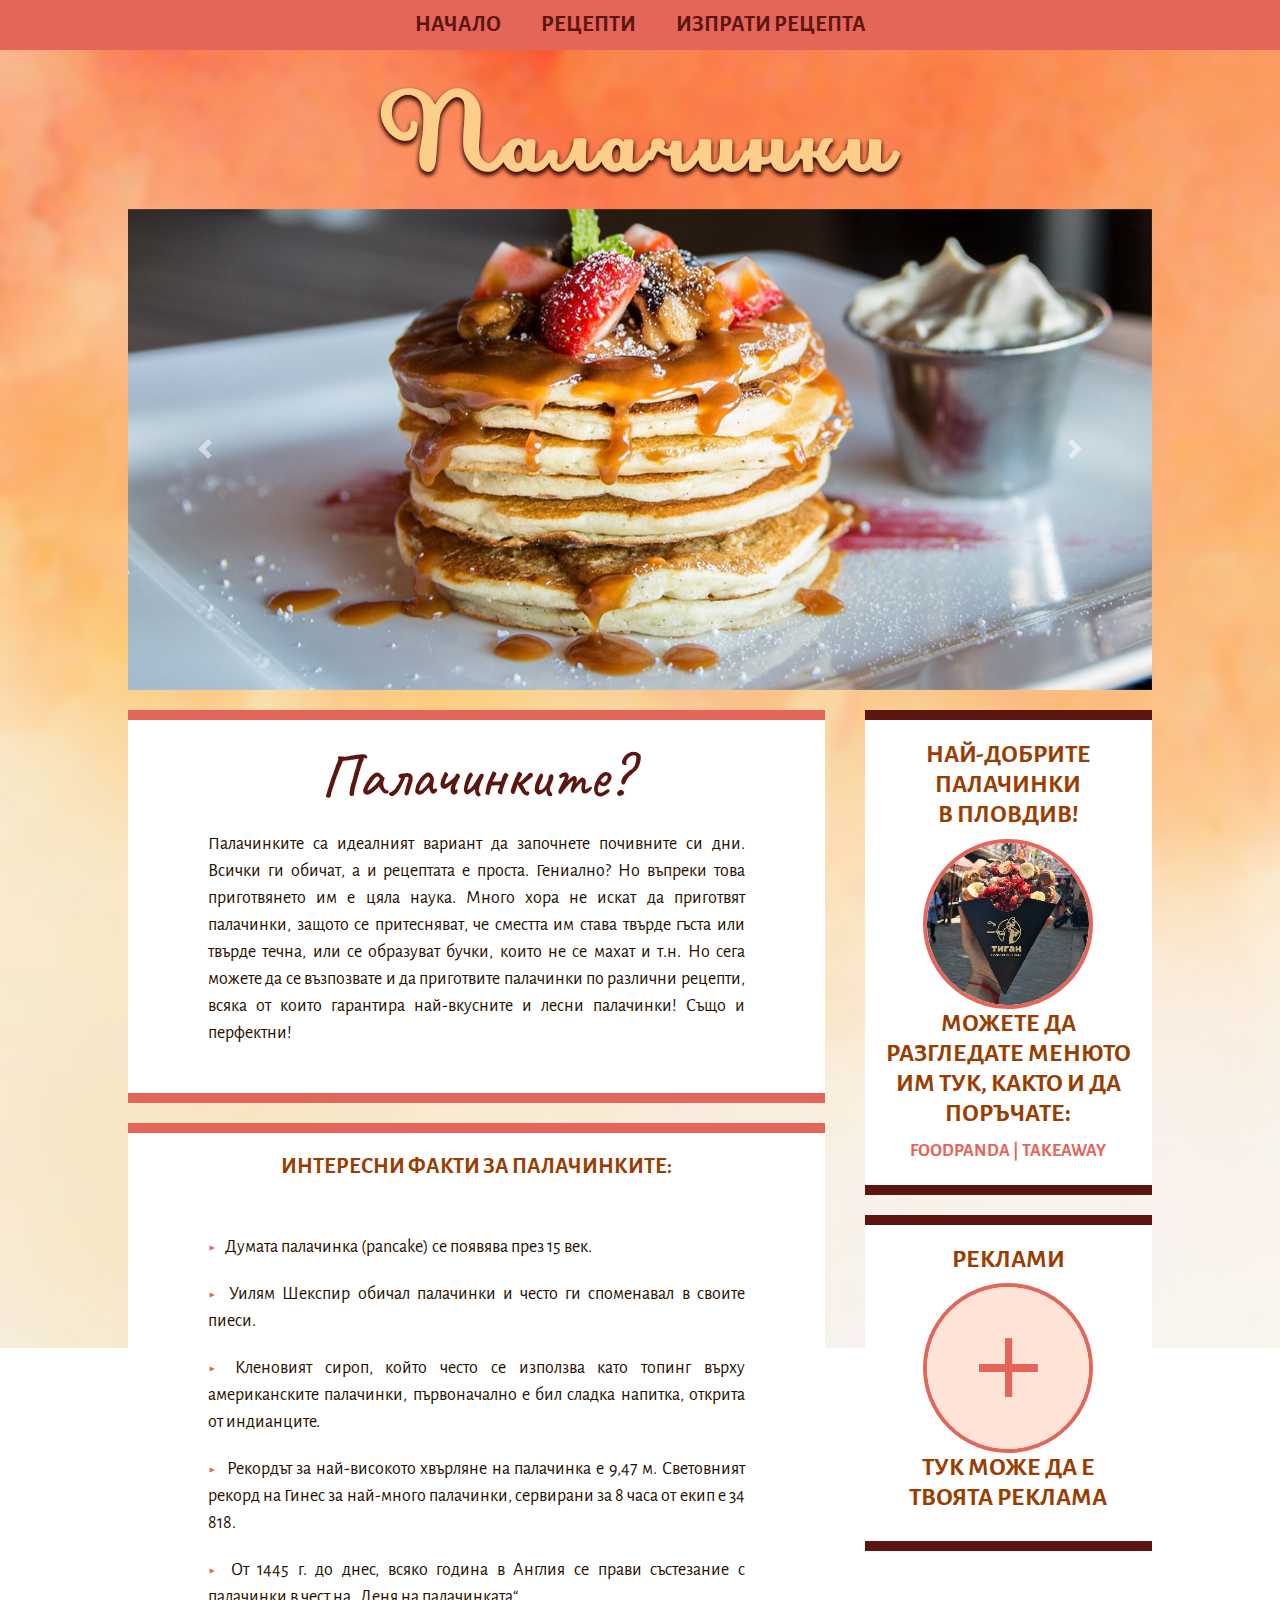
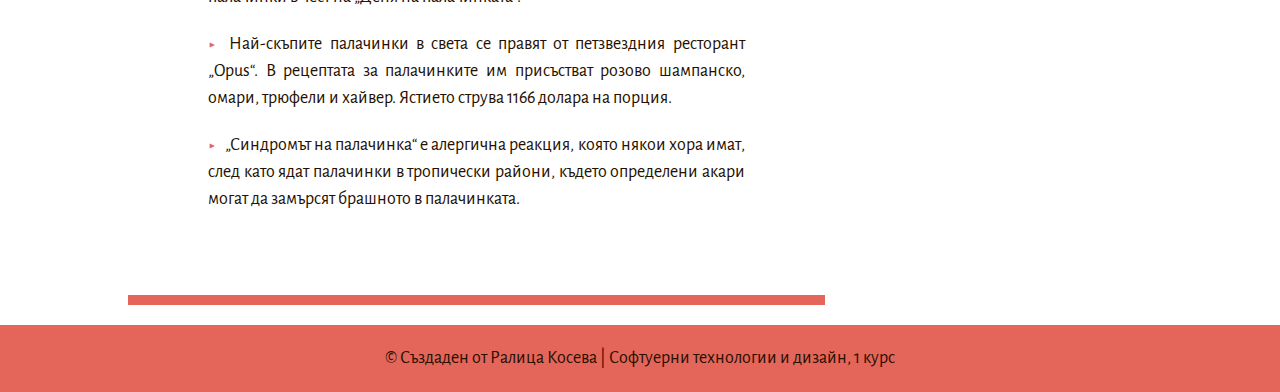
<file: index.html>
<!DOCTYPE html>
<html>
<head>
	<meta charset="utf-8">
	<title>Палачинки</title>
	<meta name="author" content="Ralitsa Koseva">
	<link rel="stylesheet" href="https://maxcdn.bootstrapcdn.com/bootstrap/4.0.0/css/bootstrap.min.css" integrity="sha384-Gn5384xqQ1aoWXA+058RXPxPg6fy4IWvTNh0E263XmFcJlSAwiGgFAW/dAiS6JXm" crossorigin="anonymous">
	<link rel="stylesheet" type="text/css" href="styles.css">
	<link rel="icon" href="images/pancake.png">
	<meta name="viewport" content="width=device-width, initial-scale=1.0">
	<style>
	@import url('https://fonts.googleapis.com/css2?family=Alegreya+Sans&display=swap');
	@import url('https://fonts.googleapis.com/css2?family=Caveat:wght@500&display=swap');
	</style>
</head>
<body>
	<nav class="navbar navbar-expand-lg navbar-dark bg_color">
      	<button class="navbar-toggler collapsed" 
      	type="button" 
      	data-toggle="collapse" 
      	data-target="#main-nav" 
      	aria-controls="main-nav" 
      	aria-expanded="false" 
      	aria-label="Toggle navigation">
        	<span class="navbar-toggler-icon"></span>
      	</button>
      	<div class="navbar-collapse justify-content-md-center collapse" id="main-nav">
        	<ul class="navbar-nav">
	          	<li class="nav-item">
	            	<a class="text" href="index.html">начало</a>
	          	</li>
          		<li class="nav-item">
           			<a class="text" href="pages/recipes.html">рецепти</a>
          		</li>
          		<li class="nav-item">
            		<a class="text" href="pages/send.html">изпрати рецепта</a>
          		</li>
        	</ul>
      	</div>
    </nav>
	<div id="wrapper">
		<header id="header">
			<section id="heading-container">
				<a href="index.html">
					<img src="images/logo.png">
				</a>
			</section>
			<div id="slider" class="carousel slide" data-ride="carousel">
		  		<div class="carousel-inner">
		    		<div class="carousel-item active">
		      			<img class="d-block w-100" src="images/slide1.png" alt="First slide">
		    		</div>
		    		<div class="carousel-item">
		     			<img class="d-block w-100" src="images/slide2.png" alt="Second slide">
		    		</div>
		    		<div class="carousel-item">
		      			<img class="d-block w-100" src="images/slide3.png" alt="Third slide">
		    		</div>
		  		</div>
		  		<a class="carousel-control-prev" href="#slider" role="button" data-slide="prev">
    				<span class="carousel-control-prev-icon" aria-hidden="true"></span>
    				<span class="sr-only">Previous</span>
  				</a>
  				<a class="carousel-control-next" href="#slider" role="button" data-slide="next">
    				<span class="carousel-control-next-icon" aria-hidden="true"></span>
				    <span class="sr-only">Next</span>
				</a>
			</div>
		</header>
		<main class="main-body">
			<section id="main-section">
				<article>
					<h2>Палачинките?</h2>
					<p>
						Палачинките са идеалният вариант да започнете почивните си дни. Всички ги обичат, а и рецептата е проста. Гениално? Но въпреки това приготвянето им е цяла наука. Много хора не искат да приготвят палачинки, защото се притесняват, че сместта им става твърде гъста или твърде течна, или се образуват бучки, които не се махат и т.н. Но сега можете да се възпозвате и да приготвите палачинки по различни рецепти, всяка от които гарантира най-вкусните и лесни палачинки! Също и перфектни!
					</p>
				</article>
				<article>
					<div id="facts">
						<h3>Интересни факти за палачинките:</h3>
						<p>
							<ul>
								<li>Думата палачинка (pancake) се появява през 15 век.</li>
								<li>Уилям Шекспир обичал палачинки и често ги споменавал в своите пиеси.</li>
								<li>Кленовият сироп, който често се използва като топинг върху американските палачинки, първоначално е бил сладка напитка, открита от индианците.</li>
								<li>Рекордът за най-високото хвърляне на палачинка е 9,47 м. Световният рекорд на Гинес за най-много палачинки, сервирани за 8 часа от екип е 34 818.</li>
								<li>От 1445 г. до днес, всяко година в Англия се прави състезание с палачинки в чест на „Деня на палачинката“.</li>
								<li>Най-скъпите палачинки в света се правят от петзвездния ресторант „Opus“. В рецептата за палачинките им присъстват розово шампанско, омари, трюфели и хайвер. Ястието струва 1166 долара на порция.</li>
								<li>„Синдромът на палачинка“ е алергична реакция, която някои хора имат, след като ядат палачинки в тропически райони, където определени акари могат да замърсят брашното в палачинката.</li>
							</ul>
						</p>
					</div>
				</article>
			</section>
			<aside id="side-bar-home" class="sidebar">
				<div>
					<h3>Най-добрите палачинки <br> в Пловдив!</h3>
					<a href="https://www.instagram.com/tigan.pancakes/">
						<img src="images/aside-pan.png">
					</a>
					<h3>можете да разгледате менюто <br> им тук, както и да поръчате:</h3>
					<a href="https://www.foodpanda.bg/chain/cy2tm/palachinkarnica-tigan?gclid=Cj0KCQjw--GFBhDeARIsACH_kdaSFY7yDRHRZz4CYkgw2bgU0dDRzSiqhbMDTM4X2BkKLdovLGBKXZgaAkoSEALw_wcB&ef_id=X1u_CQAAB0latRTJ:20210604062758:s#">Fооdpanda</a> |
					<a href="https://www.takeaway.com/bg/menu/palachinkarnitsa-tigan">Takeaway</a>
				</div>
				<div>
					<h3>РЕКЛАМИ</h3>
					<a href="pages/apply.html">
						<img src="images/you.png">
						<h3>тук може да е твоята реклама</h3>
					</a>
				</div>
			</aside>
		</main>
	</div>

	<footer class="foot">
		<p>&copy; Създаден от Ралица Косева | Софтуерни технологии и дизайн, 1 курс</p>
	</footer>	



	<script src="https://code.jquery.com/jquery-3.2.1.slim.min.js" integrity="sha384-KJ3o2DKtIkvYIK3UENzmM7KCkRr/rE9/Qpg6aAZGJwFDMVNA/GpGFF93hXpG5KkN" crossorigin="anonymous"></script>
	<script src="https://cdnjs.cloudflare.com/ajax/libs/popper.js/1.12.9/umd/popper.min.js" integrity="sha384-ApNbgh9B+Y1QKtv3Rn7W3mgPxhU9K/ScQsAP7hUibX39j7fakFPskvXusvfa0b4Q" crossorigin="anonymous"></script>
	<script src="https://maxcdn.bootstrapcdn.com/bootstrap/4.0.0/js/bootstrap.min.js" integrity="sha384-JZR6Spejh4U02d8jOt6vLEHfe/JQGiRRSQQxSfFWpi1MquVdAyjUar5+76PVCmYl" crossorigin="anonymous"></script>
</body>
</html>
</file>
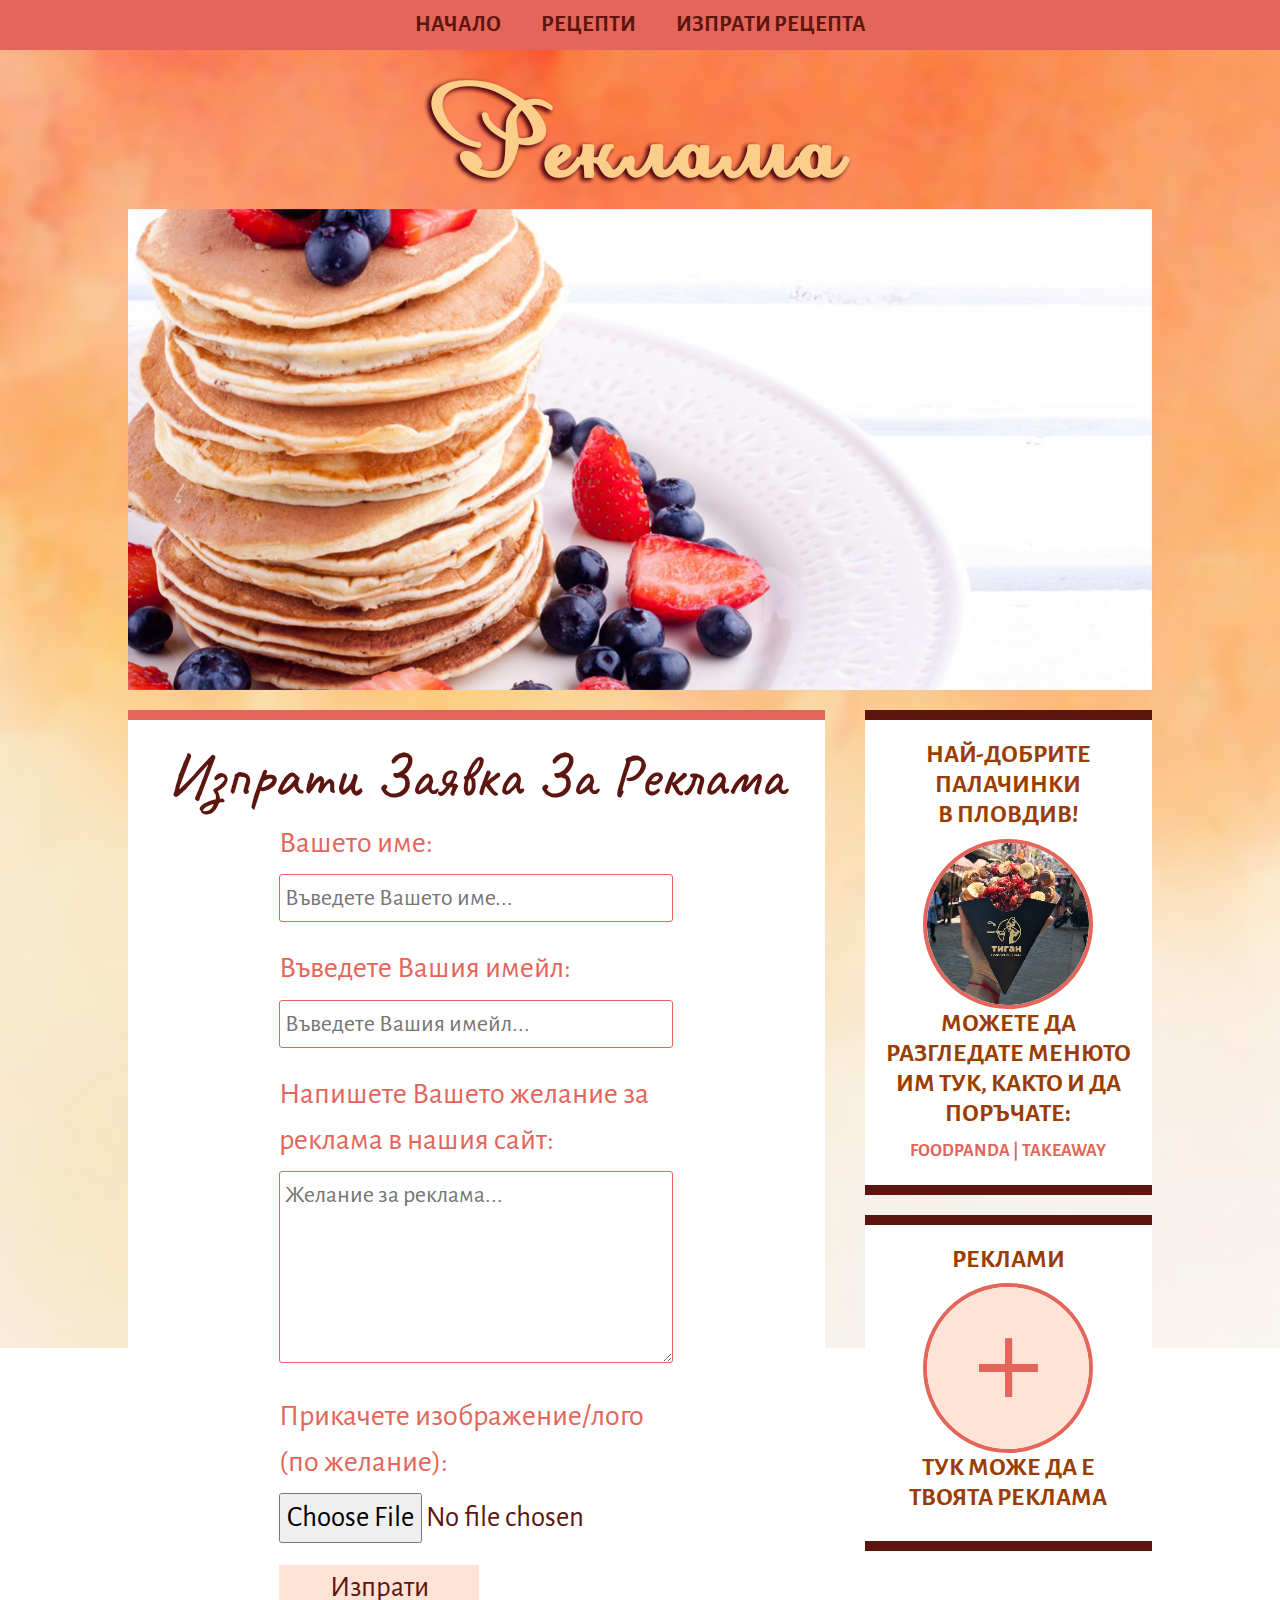
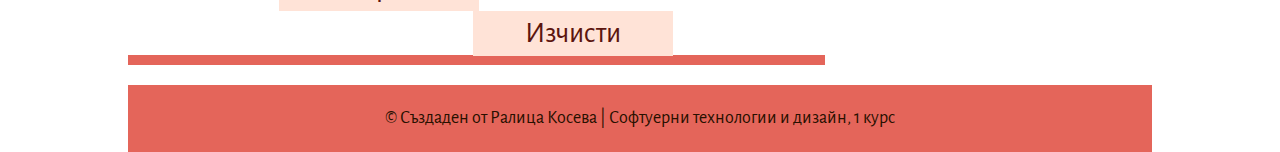
<file: pages/apply.html>
<!DOCTYPE html>
<html>
<head>
	<meta charset="utf-8">
	<title>Реклами</title>
	<meta name="author" content="Ralitsa Koseva">
	<link rel="stylesheet" href="https://maxcdn.bootstrapcdn.com/bootstrap/4.0.0/css/bootstrap.min.css" integrity="sha384-Gn5384xqQ1aoWXA+058RXPxPg6fy4IWvTNh0E263XmFcJlSAwiGgFAW/dAiS6JXm" crossorigin="anonymous">
	<link rel="stylesheet" type="text/css" href="../styles.css">
	<link rel="icon" href="../images/pancake.png">
	<meta name="viewport" content="width=device-width, initial-scale=1.0">
	<style>
	@import url('https://fonts.googleapis.com/css2?family=Alegreya+Sans&display=swap');
	@import url('https://fonts.googleapis.com/css2?family=Caveat:wght@500&display=swap');
	</style>
</head>
<body>
	<nav class="navbar navbar-expand-lg navbar-dark bg_color">
      	<button class="navbar-toggler collapsed" 
      	type="button" 
      	data-toggle="collapse" 
      	data-target="#main-nav" 
      	aria-controls="main-nav" 
      	aria-expanded="false" 
      	aria-label="Toggle navigation">
        	<span class="navbar-toggler-icon"></span>
      	</button>
      	<div class="navbar-collapse justify-content-md-center collapse" id="main-nav">
        	<ul class="navbar-nav">
	          	<li class="nav-item">
	            	<a class="text" href="../index.html">начало</a>
	          	</li>
          		<li class="nav-item">
           			<a class="text" href="recipes.html">рецепти</a>
          		</li>
          		<li class="nav-item">
            		<a class="text" href="send.html">изпрати рецепта</a>
          		</li>
        	</ul>
      	</div>
    </nav>
	<div id="wrapper">
		<header id="header">
			<section id="heading-container">
				<a href="apply.html">
					<img src="../images/logo-apply.png">
				</a>
			</section>
			<div id="slider" class="carousel slide" data-ride="carousel">
		  		<div class="carousel-inner">
		    		<div class="carousel-item active">
		      			<img class="d-block w-100" src="../images/slide3.png" alt="First slide">
		    		</div>
		    		<div class="carousel-item">
		     			<img class="d-block w-100" src="../images/slide1.png" alt="Second slide">
		    		</div>
		    		<div class="carousel-item">
		      			<img class="d-block w-100" src="../images/slide2.png" alt="Third slide">
		    		</div>
		  		</div>
		  		<a class="carousel-control-prev" href="#slider" role="button" data-slide="prev">
    				<span class="carousel-control-prev-icon" aria-hidden="true"></span>
    				<span class="sr-only">Previous</span>
  				</a>
  				<a class="carousel-control-next" href="#slider" role="button" data-slide="next">
    				<span class="carousel-control-next-icon" aria-hidden="true"></span>
				    <span class="sr-only">Next</span>
				</a>
			</div>
		</header>
		<main class="main-body">
			<section id="main-section">
				<article>
					<h2 id="send">Изпрати заявка за реклама</h2>
					<div class="apply-form">
						<form name="apply" method="post" action="#">
							<label for="name">Вашето име:</label> <br>
							<input type="text" name="name" id="name" placeholder="Въведете Вашето име..." required>
							<br>
							<br>
							<label for="email">Въведете Вашия имейл:</label> <br>
							<input type="email" name="email" id="email" placeholder="Въведете Вашия имейл..." required>
							<br>
							<br>
							<label for="application">Напишете Вашето желание за реклама в нашия сайт:</label> <br>
							<textarea id="application"cols="30" rows="5" placeholder="Желание за реклама..." required></textarea>
							<br>
							<br>
							<label for="image">Прикачете изображение/лого (по желание):</label> <br>
							<input type="file" name="file" id="image" value="Изберете изображение">
							<br>
							<br>
							<br>
							<input type="submit" name="submit" value="Изпрати" id="submit">
							<input type="reset" name="reset" value="Изчисти" id="reset">
							<br><br>
						</form>
					</div>
				</article>
			</section>
			<aside id="side-bar-home" class="sidebar">
				<div>
					<h3>Най-добрите палачинки <br> в Пловдив!</h3>
					<a href="https://www.instagram.com/tigan.pancakes/">
						<img src="../images/aside-pan.png">
					</a>
					<h3>можете да разгледате менюто <br> им тук, както и да поръчате:</h3>
					<a href="https://www.foodpanda.bg/chain/cy2tm/palachinkarnica-tigan?gclid=Cj0KCQjw--GFBhDeARIsACH_kdaSFY7yDRHRZz4CYkgw2bgU0dDRzSiqhbMDTM4X2BkKLdovLGBKXZgaAkoSEALw_wcB&ef_id=X1u_CQAAB0latRTJ:20210604062758:s#">Fооdpanda</a> |
					<a href="https://www.takeaway.com/bg/menu/palachinkarnitsa-tigan">Takeaway</a>
				</div>
				<div>
					<h3>РЕКЛАМИ</h3>
					<a href="apply.html">
						<img src="../images/you.png">
						<h3>тук може да е твоята реклама</h3>
					</a>
				</div>
			</aside>
		</main>
		<footer class="foot">
			<p>&copy; Създаден от Ралица Косева | Софтуерни технологии и дизайн, 1 курс</p>
		</footer>
	</div>
	<script src="https://code.jquery.com/jquery-3.2.1.slim.min.js" integrity="sha384-KJ3o2DKtIkvYIK3UENzmM7KCkRr/rE9/Qpg6aAZGJwFDMVNA/GpGFF93hXpG5KkN" crossorigin="anonymous"></script>
	<script src="https://cdnjs.cloudflare.com/ajax/libs/popper.js/1.12.9/umd/popper.min.js" integrity="sha384-ApNbgh9B+Y1QKtv3Rn7W3mgPxhU9K/ScQsAP7hUibX39j7fakFPskvXusvfa0b4Q" crossorigin="anonymous"></script>
	<script src="https://maxcdn.bootstrapcdn.com/bootstrap/4.0.0/js/bootstrap.min.js" integrity="sha384-JZR6Spejh4U02d8jOt6vLEHfe/JQGiRRSQQxSfFWpi1MquVdAyjUar5+76PVCmYl" crossorigin="anonymous"></script>
</body>
</html>
</file>
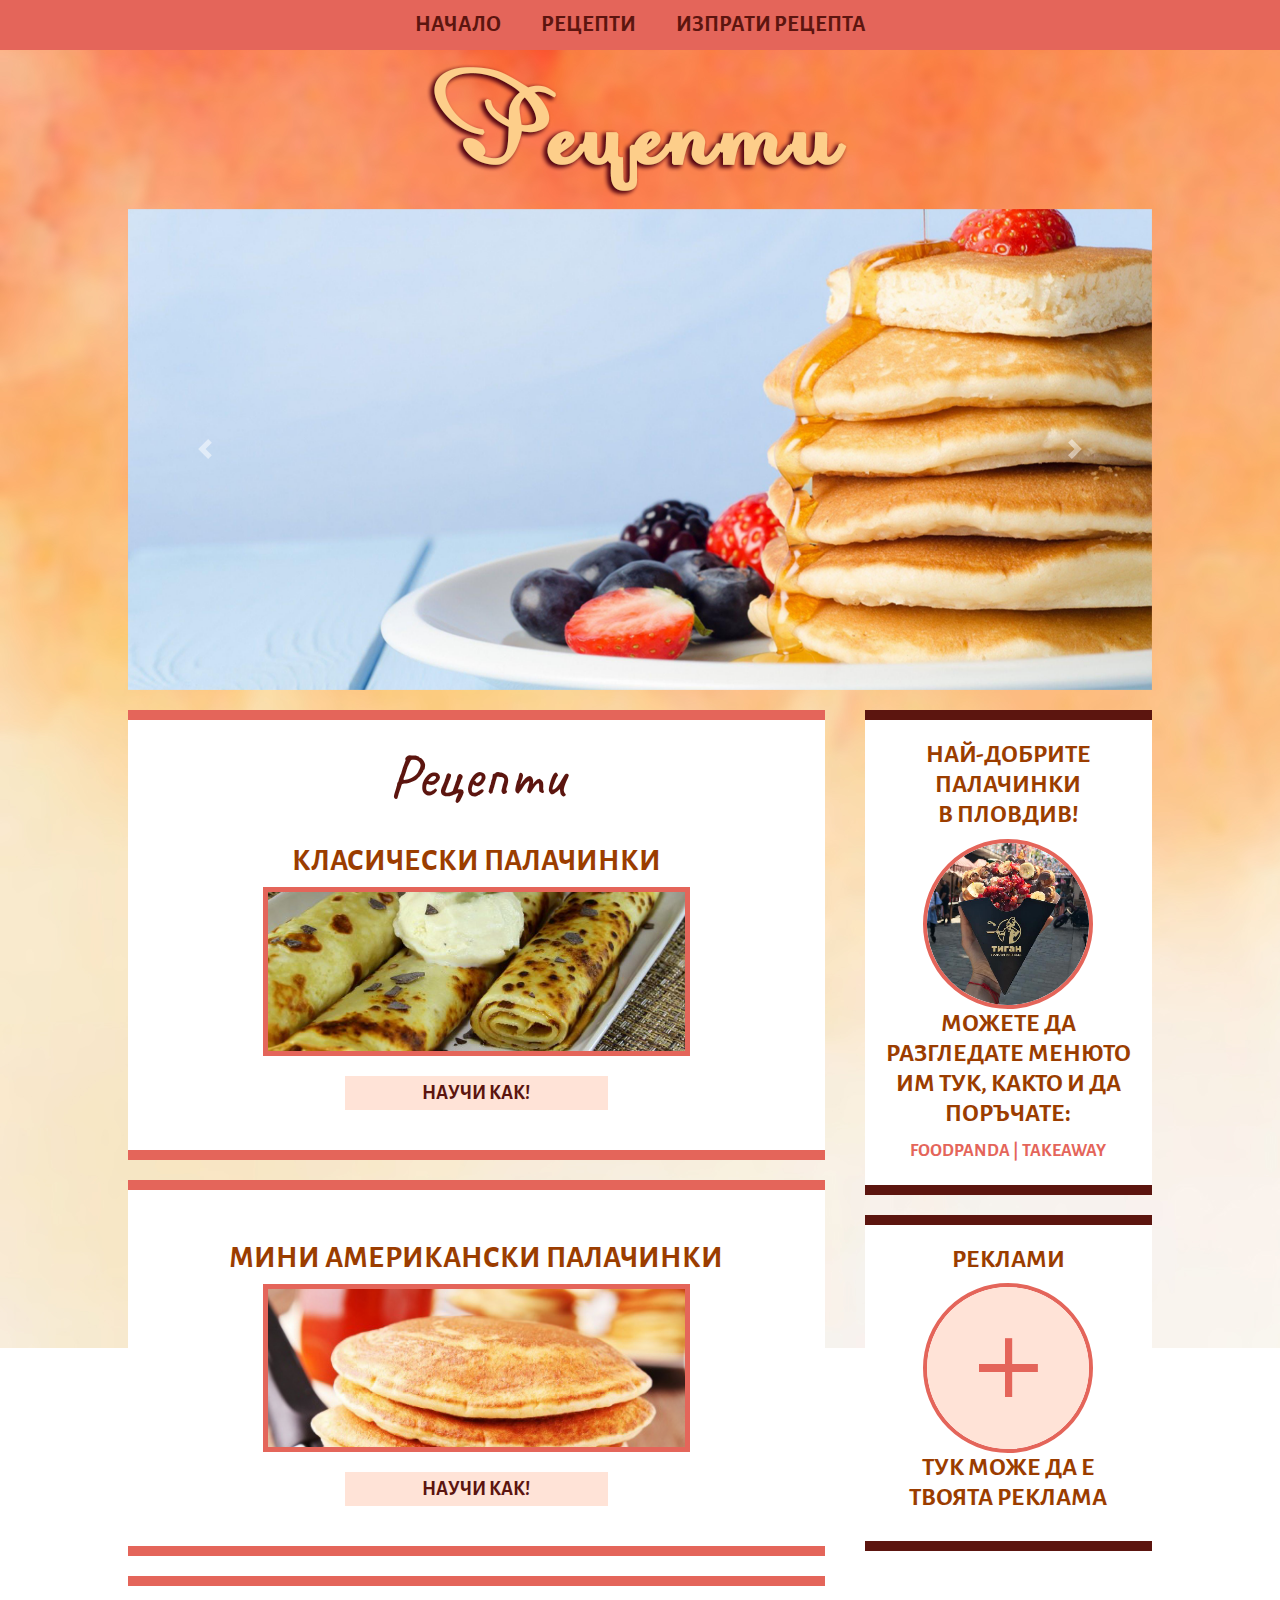
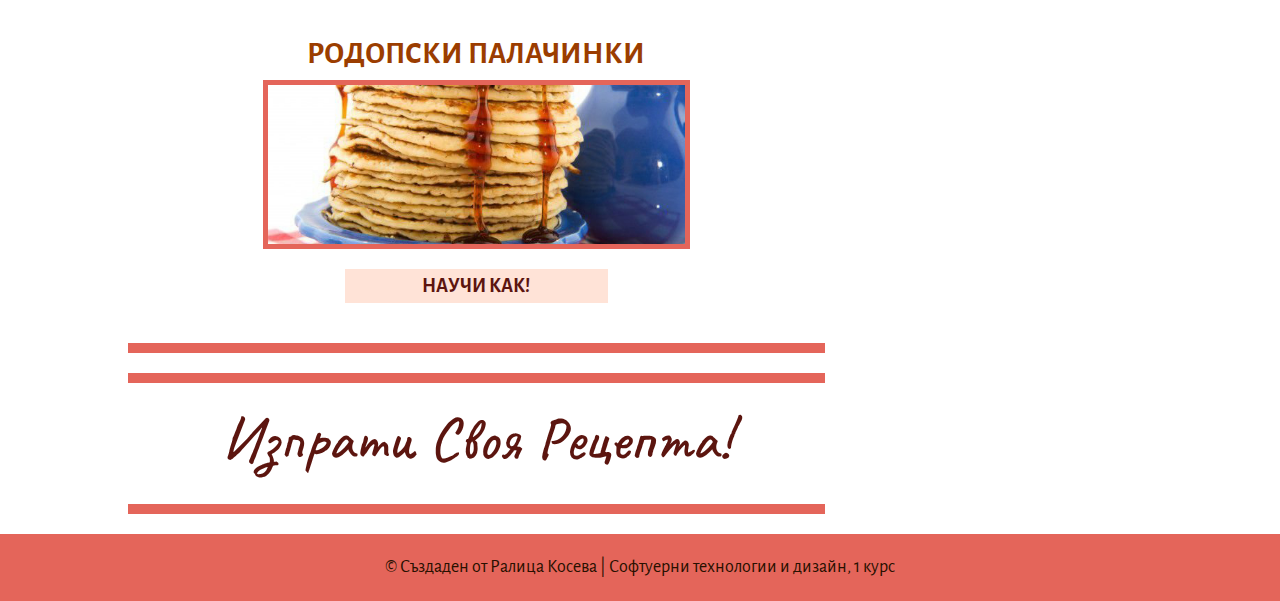
<file: pages/recipes.html>
<!DOCTYPE html>
<html>
<head>
	<meta charset="utf-8">
	<title>Рецепти</title>
	<meta name="author" content="Ralitsa Koseva">
	<link rel="stylesheet" href="https://maxcdn.bootstrapcdn.com/bootstrap/4.0.0/css/bootstrap.min.css" integrity="sha384-Gn5384xqQ1aoWXA+058RXPxPg6fy4IWvTNh0E263XmFcJlSAwiGgFAW/dAiS6JXm" crossorigin="anonymous">
	<link rel="stylesheet" type="text/css" href="../styles.css">
	<link rel="icon" href="../images/pancake.png">
	<meta name="viewport" content="width=device-width, initial-scale=1.0">
	<style>
	@import url('https://fonts.googleapis.com/css2?family=Alegreya+Sans&display=swap');
	@import url('https://fonts.googleapis.com/css2?family=Caveat:wght@500&display=swap');
	</style>
	
</head>
<body>
	<nav class="navbar navbar-expand-lg navbar-dark bg_color">
      	<button class="navbar-toggler collapsed" 
      	type="button" 
      	data-toggle="collapse" 
      	data-target="#main-nav" 
      	aria-controls="main-nav" 
      	aria-expanded="false" 
      	aria-label="Toggle navigation">
        	<span class="navbar-toggler-icon"></span>
      	</button>
      	<div class="navbar-collapse justify-content-md-center collapse" id="main-nav">
        	<ul class="navbar-nav">
	          	<li class="nav-item">
	            	<a class="text" href="../index.html">начало</a>
	          	</li>
          		<li class="nav-item">
           			<a class="text" href="recipes.html">рецепти</a>
          		</li>
          		<li class="nav-item">
            		<a class="text" href="send.html">изпрати рецепта</a>
          		</li>
        	</ul>
      	</div>
    </nav>
	<div id="wrapper">
		<header id="header">
			<section id="heading-container">
				<a href="recipes.html">
					<img src="../images/logo-recipes.png">
				</a>
			</section>
			<div id="slider" class="carousel slide" data-ride="carousel">
		  		<div class="carousel-inner">
		    		<div class="carousel-item active">
		      			<img class="d-block w-100" src="../images/slide2.png" alt="First slide">
		    		</div>
		    		<div class="carousel-item">
		     			<img class="d-block w-100" src="../images/slide3.png" alt="Second slide">
		    		</div>
		    		<div class="carousel-item">
		      			<img class="d-block w-100" src="../images/slide1.png" alt="Third slide">
		    		</div>
		  		</div>
		  		<a class="carousel-control-prev" href="#slider" role="button" data-slide="prev">
    				<span class="carousel-control-prev-icon" aria-hidden="true"></span>
    				<span class="sr-only">Previous</span>
  				</a>
  				<a class="carousel-control-next" href="#slider" role="button" data-slide="next">
    				<span class="carousel-control-next-icon" aria-hidden="true"></span>
				    <span class="sr-only">Next</span>
				</a>
			</div>
		</header>
		<main class="main-body">
			<section id="main-section">
				<article class="recipe">
					<h2>Рецепти</h2>
					<h3>Класически палачинки</h3>
					<img src="../images/classic-pancakes.jpg" class="pic">
					<br>
					<button id="show1">Научи как!</button>
					<br>
					<div id="show-recipe1">
						<div class="indications">
							<table>
								<tr>
									<td>
										<img src="../images/stop-watch.png" class="stop-watch">
									</td>
									<td>
										<img src="../images/stop-watch.png" class="stop-watch">
									</td>
									<td>
										<img src="../images/clock.png" class="img">
									</td>
									<td>
										<img src="../images/portion.png" class="img">
									</td>
								</tr>
								<tr id="bold">
									<td>Приготвяне</td>
									<td>Готвене</td>
									<td>Общо</td>
									<td>Порции</td>
								</tr>
								<tr>
									<td>10 минути</td>
									<td>30 минути</td>
									<td>40 минути</td>
									<td>10</td>
								</tr>
							</table>
						</div>
						<div class="ingredients">
							<h3>Необходими продукти</h3>
							<p>
								<ul>
									<li>2 броя яйца</li>
									<li>около 2 чаши (400 мл) прясно мляко</li>
									<li>около 2 чаени чаши брашно</li>
									<li>щипка сол</li>
									<li>2 - 3 супени лъжици олио</li>
								</ul>
							</p>
						</div>
						<div id="cooking-method">
							<h3>Начин на приготвяне</h3>
							<p>
								В дълбока купа разчупете яйцата. Разбийте със солта. Добавете с бъркане млякото. Постепенно добавете и брашното. Бъркайте до получаване на хомогенна смес. Добавете 1-2 супени лъжици олио.
							</p>
							<p>
								Загрейте тигана за палачинки. При тефлонов тиган можете да не използвате мазнина. Поставете около един черпак от сместа и разлейте по цялата основа на тигана.
							</p>
							<p>
								Оставете да се пържи до лекото отделяне на краищата на палачинката. Обърнете с помощта на дървена шпатулка. След като връхчетата зарозовеят и се повдигнат, палачинката е готова.
							</p>
							<p class="center">
								Гарнирайте по желание.
							</p>
							<p class="center">
								Добър апетит!
							</p>
						</div>
						<hr>
						<iframe width="560" height="315" src="https://www.youtube.com/embed/21Vc1SKf4qA" title="YouTube video player" frameborder="0" allow="accelerometer; autoplay; clipboard-write; encrypted-media; gyroscope; picture-in-picture" allowfullscreen></iframe>
					</div>
				</article>
				<article class="recipe">
					<h3>Мини американски палачинки</h3>
					<img src="../images/american-pancakes.jpg" class="pic">
					<br>
					<button id="show2">Научи как!</button>
					<br>
					<div id="show-recipe2">
						<div class="indications">
							<table>
								<tr>
									<td>
										<img src="../images/stop-watch.png" class="stop-watch">
									</td>
									<td>
										<img src="../images/stop-watch.png" class="stop-watch">
									</td>
									<td>
										<img src="../images/clock.png" class="img">
									</td>
									<td>
										<img src="../images/portion.png" class="img">
									</td>
								</tr>
								<tr id="bold">
									<td>Приготвяне</td>
									<td>Готвене</td>
									<td>Общо</td>
									<td>Порции</td>
								</tr>
								<tr>
									<td>20 минути</td>
									<td>40 минути</td>
									<td>60 минути</td>
									<td>8</td>
								</tr>
							</table>
						</div>
						<div class="ingredients">
							<h3>Необходими продукти</h3>
							<p>
								<ul>
									<li>400 грама брашно</li>
									<li>300 мл. прясно мляко</li>
									<li>2 яйца</li>
									<li>60 грама масло</li>
									<li>2 супени лъжици пудра захар</li>
									<li>1 чаена лъжица бакпулвер</li>
								</ul>
							</p>
						</div>
						<div id="cooking-method">
							<h3>Начин на приготвяне</h3>
							<p>
								Брашното (400 г) се пресява заедно с бакпулвера (1 ч.л.) в голяма купа. Отделно се разбиват яйцата (2 бр), прясното мляко (300 мл.), пудрата захар (2 с.л.) и разтопеното масло (60 г). Сместа се добавя към брашното и тя се разбива до получаване на хомогенна смес. 
							</p>
							<p>
								При необходимост тиганът се намаслява, но ако е с незалепващо покритие, това не е необходимо. Разпределя така, че да се получи кръг с диаметъра на тигана.
							</p>
							<p>
								Огънят се намалява и палачинката се пече 1-2 минути, докато на повърхността й се получат балончета. След това палачинката се обръща и се пече до готовност. Това се повтаря до изчерпване количеството на палачинковото тесто.
							</p>
							<p class="center">
								 Палачинките се сервират топли, като по желание се гарнират с кленов сироп, сладко, течен шоколад или мед.
							</p>
							<p class="center">
								Добър апетит!
							</p>
						</div>
						<hr>
						<iframe width="560" height="315" src="https://www.youtube.com/embed/-SrgTXjlsuI" title="YouTube video player" frameborder="0" allow="accelerometer; autoplay; clipboard-write; encrypted-media; gyroscope; picture-in-picture" allowfullscreen></iframe>
					</div>
				</article>
				<article class="recipe">
					<h3>Родопски палачинки</h3>
					<img src="../images/rodop-pancakes.jpg" class="pic">
					<br>
					<button id="show3">Научи как!</button>
					<br>
					<div id="show-recipe3">
						<div class="indications">
							<table>
								<tr>
									<td>
										<img src="../images/stop-watch.png" class="stop-watch">
									</td>
									<td>
										<img src="../images/stop-watch.png" class="stop-watch">
									</td>
									<td>
										<img src="../images/clock.png" class="img">
									</td>
									<td>
										<img src="../images/portion.png" class="img">
									</td>
								</tr>
								<tr id="bold">
									<td>Приготвяне</td>
									<td>Готвене</td>
									<td>Общо</td>
									<td>Порции</td>
								</tr>
								<tr>
									<td>35 минути</td>
									<td>25 минути</td>
									<td>50 минути</td>
									<td>4</td>
								</tr>
							</table>
						</div>
						<div class="ingredients">
							<h3>Необходими продукти</h3>
							<p>
								<ul>
									<li>3 броя яйца</li>
									<li>400 грама кисело мляко</li>
									<li>1 чаена чаша брашно</li>
									<li>масло (за намазване на палачинкачинките)</li>
									<li>1/2 чаена лъжица сода бикарбонат</li>
									<li>1 щипка сол</li>
									<li>олио (за намазване на тигана)</li>
								</ul>
							</p>
						</div>
						<div id="cooking-method">
							<h3>Начин на приготвяне</h3>
							<p>
								В дълбока купа разбиваме яйцата с миксер, като поръсваме с щипка сол. Изсипваме киселото мляко, погасено със содата.
							</p>
							<p>
								Разбиваме и постепенно добавяме брашното. Бъркаме до получаване на хомогенна смес (по-гъста от тестото за стандартните палачинки, тук гъстотата е на кексово тесто).
							</p>
							<p>
								Намазняваме дъното на тиган с малко олио. Сгорещяваме добре котлона и поставяме около 1 черпак от сместа, като не го разстиламе по цялата повърхност.
							</p>
							<p>
								Намаляваме силата на котлона (палачинките са по-дебели и пухкави, и ако ги печем на много силен котлон има опасност да прегорят отвън, а вътре да останат сурови) и изпичаме от двете страни.
							</p>
							<p class="center">
								Поставяме в чиния за сервиране и намазваме обилно с масло. Поднасяме със сладко или със сирене.
							</p>
							<p class="center">
								Добър апетит!
							</p>
						</div>
						<hr>
						<h3>Подобна рецепта:</h3>
						<iframe width="560" height="315" src="https://www.youtube.com/embed/xB4P0FKqD4g" title="YouTube video player" frameborder="0" allow="accelerometer; autoplay; clipboard-write; encrypted-media; gyroscope; picture-in-picture" allowfullscreen></iframe>
					</div>
				</article>
				<article class="recipe">
					<a href="send.html"><h2>Изпрати своя рецепта!</h2></a>
				</article>
			</section>
			<aside id="side-bar-home" class="sidebar">
				<div>
					<h3>Най-добрите палачинки <br> в Пловдив!</h3>
					<a href="https://www.instagram.com/tigan.pancakes/">
						<img src="../images/aside-pan.png">
					</a>
					<h3>можете да разгледате менюто <br> им тук, както и да поръчате:</h3>
					<a href="https://www.foodpanda.bg/chain/cy2tm/palachinkarnica-tigan?gclid=Cj0KCQjw--GFBhDeARIsACH_kdaSFY7yDRHRZz4CYkgw2bgU0dDRzSiqhbMDTM4X2BkKLdovLGBKXZgaAkoSEALw_wcB&ef_id=X1u_CQAAB0latRTJ:20210604062758:s#">Fооdpanda</a> |
					<a href="https://www.takeaway.com/bg/menu/palachinkarnitsa-tigan">Takeaway</a>
				</div>
				<div>
					<h3>РЕКЛАМИ</h3>
					<a href="apply.html">
						<img src="../images/you.png">
						<h3>тук може да е твоята реклама</h3>
					</a>
				</div>
			</aside>
		</main>
	</div>

	<footer class="foot">
		<p>&copy; Създаден от Ралица Косева | Софтуерни технологии и дизайн, 1 курс</p>
	</footer>


	<script src="https://ajax.googleapis.com/ajax/libs/jquery/3.5.1/jquery.min.js"></script>
	<script> 
		$(document).ready(function(){
		  $("#show1").click(function(){
		    $("#show-recipe1").slideToggle("slow");
		  });
		});
		$(document).ready(function(){
		  $("#show2").click(function(){
		    $("#show-recipe2").slideToggle("slow");
		  });
		});
		$(document).ready(function(){
		  $("#show3").click(function(){
		    $("#show-recipe3").slideToggle("slow");
		  });
		});
	</script>
	<script src="https://cdnjs.cloudflare.com/ajax/libs/popper.js/1.12.9/umd/popper.min.js" integrity="sha384-ApNbgh9B+Y1QKtv3Rn7W3mgPxhU9K/ScQsAP7hUibX39j7fakFPskvXusvfa0b4Q" crossorigin="anonymous"></script>
	<script src="https://maxcdn.bootstrapcdn.com/bootstrap/4.0.0/js/bootstrap.min.js" integrity="sha384-JZR6Spejh4U02d8jOt6vLEHfe/JQGiRRSQQxSfFWpi1MquVdAyjUar5+76PVCmYl" crossorigin="anonymous"></script>
</body>
</html>
</file>
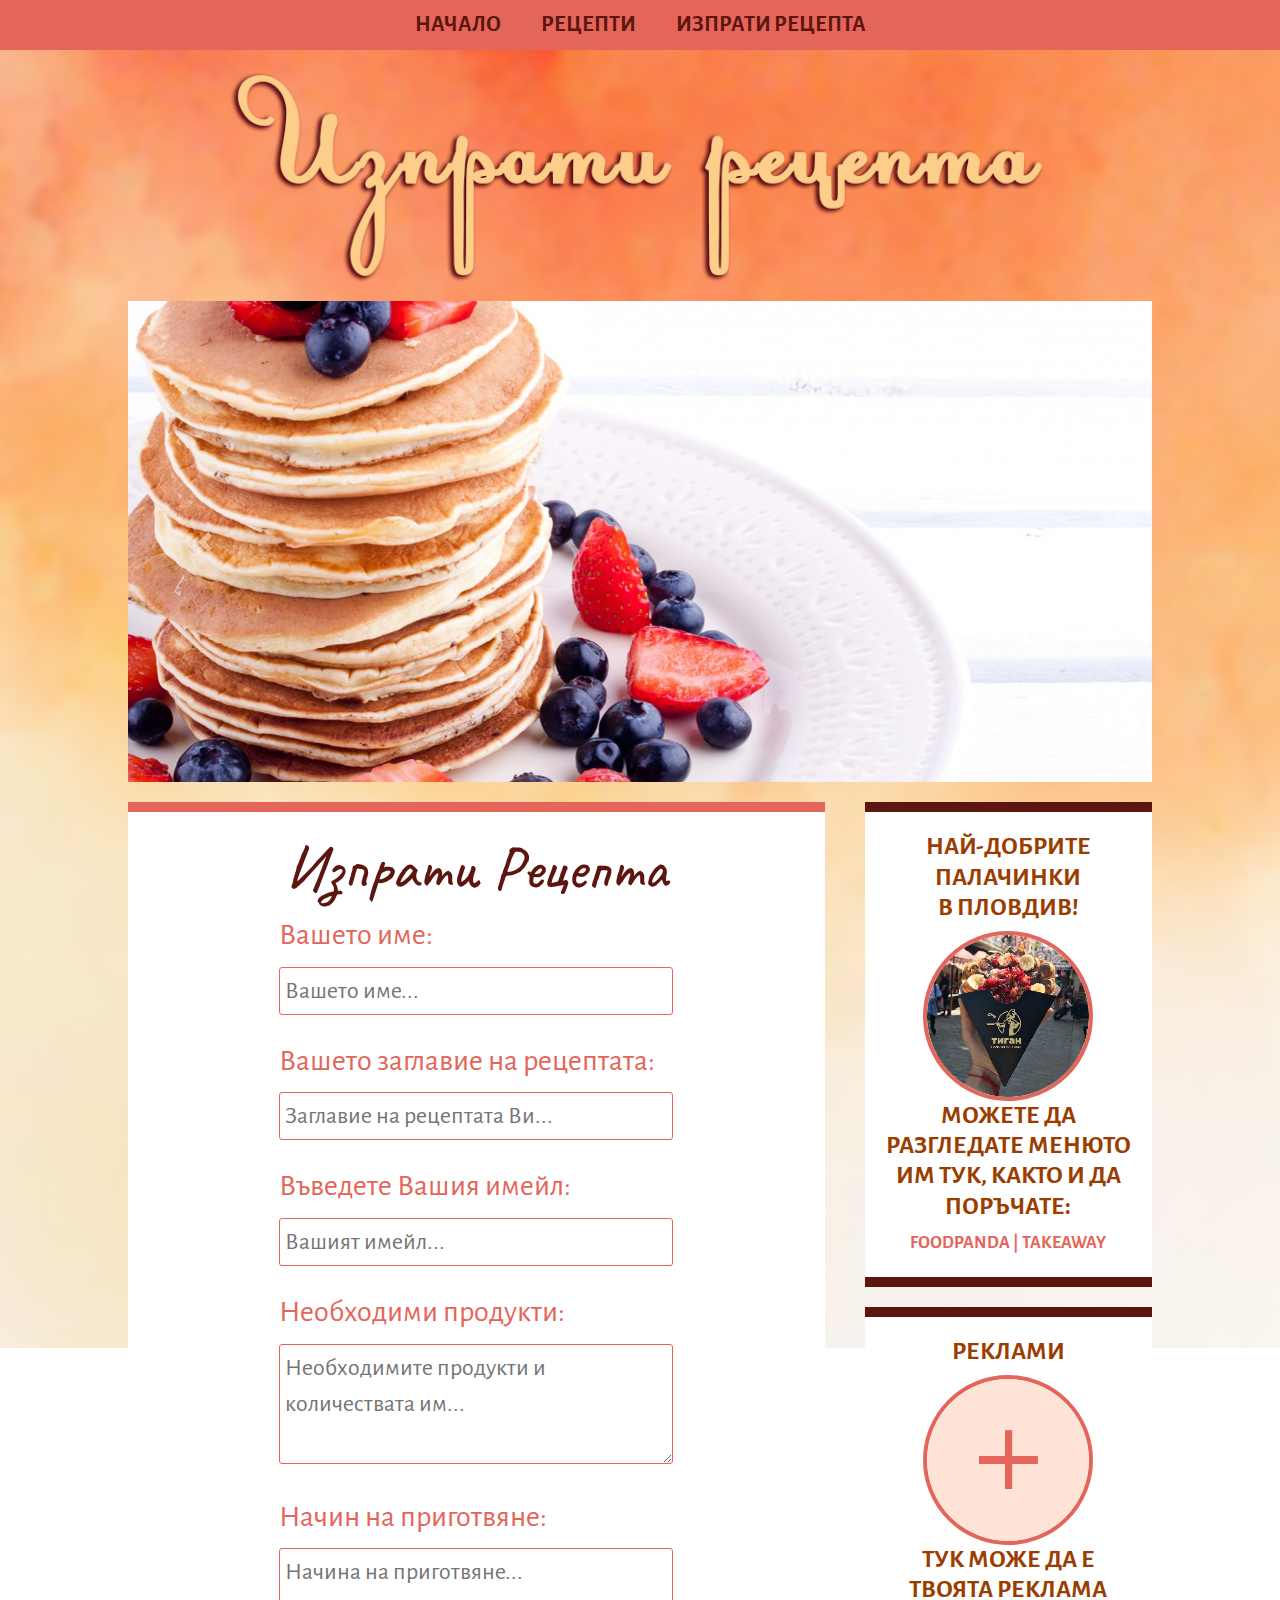
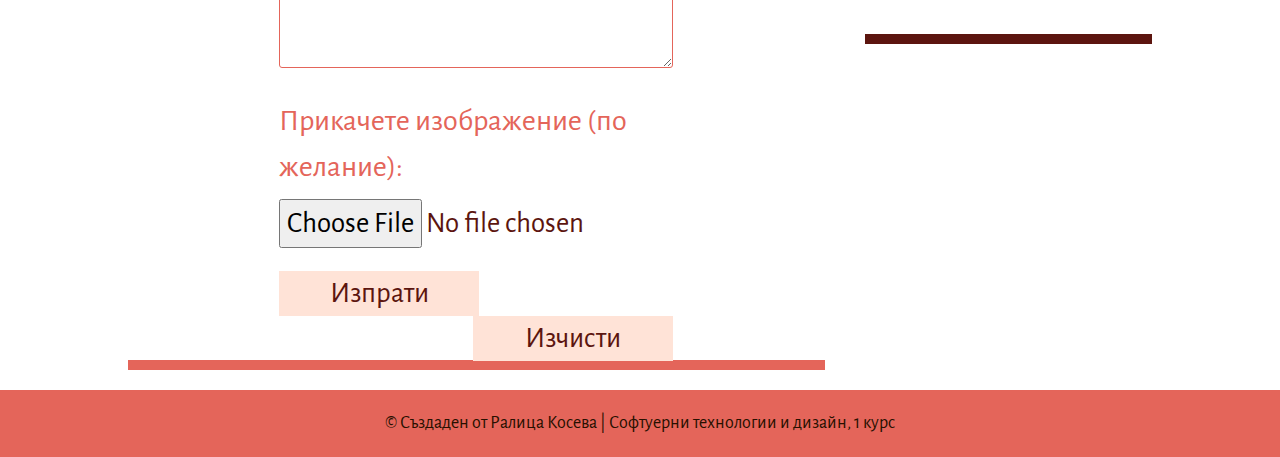
<file: pages/send.html>
<!DOCTYPE html>
<html>
<head>
	<meta charset="utf-8">
	<title>Изпрати рецепта</title>
	<meta name="author" content="Ralitsa Koseva">
	<link rel="stylesheet" href="https://maxcdn.bootstrapcdn.com/bootstrap/4.0.0/css/bootstrap.min.css" integrity="sha384-Gn5384xqQ1aoWXA+058RXPxPg6fy4IWvTNh0E263XmFcJlSAwiGgFAW/dAiS6JXm" crossorigin="anonymous">
	<link rel="stylesheet" type="text/css" href="../styles.css">
	<link rel="icon" href="../images/pancake.png">
	<meta name="viewport" content="width=device-width, initial-scale=1.0">
	<style>
	@import url('https://fonts.googleapis.com/css2?family=Alegreya+Sans&display=swap');
	@import url('https://fonts.googleapis.com/css2?family=Caveat:wght@500&display=swap');
	</style>
	
</head>
<body>
	<nav class="navbar navbar-expand-lg navbar-dark bg_color">
      	<button class="navbar-toggler collapsed" 
      	type="button" 
      	data-toggle="collapse" 
      	data-target="#main-nav" 
      	aria-controls="main-nav" 
      	aria-expanded="false" 
      	aria-label="Toggle navigation">
        	<span class="navbar-toggler-icon"></span>
      	</button>
      	<div class="navbar-collapse justify-content-md-center collapse" id="main-nav">
        	<ul class="navbar-nav">
	          	<li class="nav-item">
	            	<a class="text" href="../index.html">начало</a>
	          	</li>
          		<li class="nav-item">
           			<a class="text" href="recipes.html">рецепти</a>
          		</li>
          		<li class="nav-item">
            		<a class="text" href="send.html">изпрати рецепта</a>
          		</li>
        	</ul>
      	</div>
    </nav>
	<div id="wrapper">
		<header id="header">
			<section id="heading-container">
				<a href="send.html">
					<img src="../images/logo-send.png">
				</a>
			</section>
			<div id="slider" class="carousel slide" data-ride="carousel">
		  		<div class="carousel-inner">
		    		<div class="carousel-item active">
		      			<img class="d-block w-100" src="../images/slide3.png" alt="First slide">
		    		</div>
		    		<div class="carousel-item">
		     			<img class="d-block w-100" src="../images/slide1.png" alt="Second slide">
		    		</div>
		    		<div class="carousel-item">
		      			<img class="d-block w-100" src="../images/slide2.png" alt="Third slide">
		    		</div>
		  		</div>
		  		<a class="carousel-control-prev" href="#slider" role="button" data-slide="prev">
    				<span class="carousel-control-prev-icon" aria-hidden="true"></span>
    				<span class="sr-only">Previous</span>
  				</a>
  				<a class="carousel-control-next" href="#slider" role="button" data-slide="next">
    				<span class="carousel-control-next-icon" aria-hidden="true"></span>
				    <span class="sr-only">Next</span>
				</a>
			</div>
		</header>
		<main class="main-body">
			<section id="main-section">
				<article>
					<h2 id="send">Изпрати рецепта</h2>
					<div class="send-recipe">
						<form name="recipe" method="post" action="#">
							<label for="name">Вашето име:</label> <br>
							<input type="text" name="name" id="name" placeholder="Вашето име..." required>
							<br>
							<br>
							<label for="recipe-name">Вашето заглавие на рецептата:</label> <br>
							<input type="text" name="recipe-name" id="recipe-name" placeholder="Заглавие на рецептата Ви..." required>
							<br>
							<br>
							<label for="email">Въведете Вашия имейл:</label> <br>
							<input type="email" name="email" id="email" placeholder="Вашият имейл..." required>
							<br>
							<br>
							<label for="ingredients">Необходими продукти:</label> <br>
							<textarea id="ingredients" cols="30" rows="3" placeholder="Необходимите продукти и количествата им..." required></textarea>
							<br>
							<br>
							<label for="cooking">Начин на приготвяне:</label> <br>
							<textarea id="cooking" cols="30" rows="3" placeholder="Начина на приготвяне..." required></textarea>
							<br>
							<br>
							<label for="image">Прикачете изображение (по желание):</label> <br>
							<input type="file" name="file" id="image" value="Изберете изображение">
							<br>
							<br>
							<br>
							<input type="submit" name="submit" value="Изпрати" id="submit">
							<input type="reset" name="reset" value="Изчисти" id="reset">
							<br><br>
						</form>
					</div>
				</article>
			</section>
			<aside id="side-bar-home" class="sidebar">
				<div>
					<h3>Най-добрите палачинки <br> в Пловдив!</h3>
					<a href="https://www.instagram.com/tigan.pancakes/">
						<img src="../images/aside-pan.png">
					</a>
					<h3>можете да разгледате менюто <br> им тук, както и да поръчате:</h3>
					<a href="https://www.foodpanda.bg/chain/cy2tm/palachinkarnica-tigan?gclid=Cj0KCQjw--GFBhDeARIsACH_kdaSFY7yDRHRZz4CYkgw2bgU0dDRzSiqhbMDTM4X2BkKLdovLGBKXZgaAkoSEALw_wcB&ef_id=X1u_CQAAB0latRTJ:20210604062758:s#">Fооdpanda</a> |
					<a href="https://www.takeaway.com/bg/menu/palachinkarnitsa-tigan">Takeaway</a>
				</div>
				<div>
					<h3>РЕКЛАМИ</h3>
					<a href="apply.html">
						<img src="../images/you.png">
						<h3>тук може да е твоята реклама</h3>
					</a>
					
				</div>
			</aside>
		</main>	
	</div>

	<footer class="foot">
		<p>&copy; Създаден от Ралица Косева | Софтуерни технологии и дизайн, 1 курс</p>
	</footer>

	<script src="https://code.jquery.com/jquery-3.2.1.slim.min.js" integrity="sha384-KJ3o2DKtIkvYIK3UENzmM7KCkRr/rE9/Qpg6aAZGJwFDMVNA/GpGFF93hXpG5KkN" crossorigin="anonymous"></script>
	<script src="https://cdnjs.cloudflare.com/ajax/libs/popper.js/1.12.9/umd/popper.min.js" integrity="sha384-ApNbgh9B+Y1QKtv3Rn7W3mgPxhU9K/ScQsAP7hUibX39j7fakFPskvXusvfa0b4Q" crossorigin="anonymous"></script>
	<script src="https://maxcdn.bootstrapcdn.com/bootstrap/4.0.0/js/bootstrap.min.js" integrity="sha384-JZR6Spejh4U02d8jOt6vLEHfe/JQGiRRSQQxSfFWpi1MquVdAyjUar5+76PVCmYl" crossorigin="anonymous"></script>
</body>
</html>
</file>
<file: styles.css>
*{
	padding: 0;
	margin: 0;
}
img{
	max-width: 100%;
}
body{
	background-image: url('images/background.jpg');
	background-repeat: no-repeat;
	background-attachment: fixed;
}
#wrapper{
	margin:0 auto;
	margin-bottom: 70px;
	width: 80%;
}
h2{
	font-family: 'Caveat', cursive;
	text-transform: capitalize;
	font-size: 3.8em;
	text-align: center;
	color: #5c150f;
}
h3{
	font-family: 'Alegreya Sans', sans-serif;
	font-size: 1.4em;
	font-weight: bold;
	text-align: center;
	color: #9b3d00;
	text-transform: uppercase;
}
p{
	font-family: 'Alegreya Sans', sans-serif;
	font-size: 18px;
	text-align: justify;
	color: #281000;
	padding: 10px 130px;
}
a{
	text-decoration:none;
	cursor: pointer;
}


/*NAVIGATION*/


.bg_color{ 
	background: #e4655a; 
}
.text{
	color: #5c150f;
	font-weight: bold;
	margin: 0 20px;
	font-family: 'Alegreya Sans', sans-serif;
	font-size: 1.4em;
	text-transform: uppercase;
}
.text:hover{
	color: #fbd5c0;
	text-decoration: none;
}
#main-nav{
	text-align: center;
	margin: 0 auto;
}

/*HEADER*/

#heading-container{
	text-align: center;
}

/*MAIN*/

#main-section{
	width: 70%;
	float: left;
	text-align: center;
}
article{
	margin-right: 20px;
	margin-top: 20px;
	margin-bottom: 20px;
	padding: 20px;
	background-color: #fff;
	border-top: 10px solid #e4655a;
	border-bottom: 10px solid #e4655a;
}
hr{
	border:1px solid #e4655a;
	margin:25px 0px;
	width: 100%;
}

/*FACTS ABOUT PANCAKES*/

#facts ul li{
	font-family: 'Alegreya Sans', sans-serif;
	font-size: 18px;
	text-align: justify;
	color: #281000;
	padding: 10px 130px;
	list-style-type: none;
}
#facts ul li::before{
	content: "▶";
	color: #e4655a;
	padding-right: 10px;
}

/*ASIDE*/

#side-bar-home{
	width: 30%;
	float: left;
}
.sidebar div{
	margin-left:20px;
	margin-top: 20px;
	margin-bottom: 20px;
	padding: 20px;
	background-color: #fff;
	border-top: 10px solid #5c150f;
	border-bottom: 10px solid #5c150f;
}
.sidebar{
	text-align: center;
	color: #e4655a;
	font-family: 'Alegreya Sans',sans-serif;
	font-size: 18px;
	text-transform: uppercase;
	font-weight: bold;
}
.sidebar a{
	text-decoration: none;
	color: #e4655a;
	font-family: 'Alegreya Sans', sans-serif;
	font-size: 18px;
	text-transform: uppercase;
	font-weight: bold;
}
.sidebar a:hover{
	color: #5c150f;
}
.sidebar img{
	height: 170px;
	width: 170px;
	border: 4px solid #e4655a;
	border-radius: 200px;
}

/*FOOTER*/

.foot{
	background-color: #e4655a;
	width: 100%;
	float: left;
}
.foot p{
	font-family: 'Alegreya Sans',sans-serif;
	font-size: 18px;
	text-align: center;
	color: #281000;
	margin: 10px auto;
}

/*PAGE RECIPES*/

.recipe a:hover{
	text-decoration: none;
}
.recipe h2:hover{
	color: #e4655a;
}
.recipe h3{
	font-size: 1.9em;
	margin-top: 30px;
}
.recipe hr{
	width: 80%;
	margin: 0 auto;
}
#show-recipe1, #show-recipe2, #show-recipe3{
	display: none;
}
button{
	width: 40%;
	border: 2px solid #ffe3d7;
	background-color: #ffe3d7;
	font-family: 'Alegreya Sans',sans-serif;
	font-size: 20px;
	text-transform: uppercase;
	font-weight: bold;
	color: #5c150f;
	margin: 20px 0px;
	cursor: pointer;
}
button:hover{
	background-color: #5c150f;
	color: #ffe3d7;
	border-color: #5c150f;
}
.indications{
	text-align: center;
	font-family: 'Alegreya Sans',sans-serif;
	font-size: .9em;
	margin: 0 auto;
	margin-bottom: 30px;
	margin-top:20px;
}
.indications table{
	margin: 0 auto;
}
.indications tr td{
	width: 100px;
}
.stop-watch{
	height: 55px;
	width: 50px;
}
.img{
	height: 50px;
	width: 50px;
}
#bold{
	font-weight: bold;
}
.ingredients ul li{
	display: block;
	list-style-type: none;
	text-align: center;
	font-family: 'Alegreya Sans',sans-serif;
	font-size: 18px;
	color: #281000;
}
.center{
	text-align: center;
}
.pic{
	width: 65%;
	border: 5px solid #e4655a;
}
iframe{
	margin: 20px auto;
}

/* FORM */

form{
	width: 60%;
	margin:0 auto;
	text-align: left;
}
form input[type="text"], form input[type="email"], form textarea, form input[type="date"], form select{
	width: 100%;
	font-family:  'Alegreya Sans',sans-serif;
	font-size: 1.5em;
	padding: 5px;
	border:1px solid #e4655a;
	border-radius: 3px;
}
form label{
	font-family: 'Alegreya Sans',sans-serif;
	font-size: 1.9em;
	color: #e4655a;
}
input[type="submit"], input[type="reset"]{
	width: 200px;
	font-family:  'Alegreya Sans',sans-serif;
	font-size: 1.8em;
	background-color: #ffe3d7;
	border:1px solid #ffe3d7;
	color: #5c150f;
}
input[type="submit"]:hover, input[type="reset"]:hover{
	background-color: #5c150f;
	color: #ffe3d7;
	border-color: #5c150f;
}
input[type="file"]{
	font-family:  'Alegreya Sans',sans-serif;
	font-size: 1.8em;
	color: #5c150f;
	float: left;
}
input[type="reset"]{
	float: right; 
}
#small-pancakes{
	width: 18%;
}

/*RESPONSIVE DESIGN*/

@media (max-width: 1316px){
	p, #facts ul li{
		padding: 10px 60px;
	}
}
@media (max-width: 1024px){
	input[type="submit"], input[type="reset"]{
		width: 140px;
	}
	#side-bar-home{
		width: 100%;
		margin: 0;
	}
	#main-section{
		width: 100%;
		margin: 0;
	}
	.sidebar div{
		margin-left: 0;
	}
	article{
		margin-right: 0;
	}
}
@media (max-width: 768px){
	p, #facts ul li{
		padding: 10px 30px;
	}
	button{
		width: 47%;
	}
	iframe{
		width: 80%;
	}
	form{
		width: 80%;
	}
}
@media (max-width: 479px){
	#wrapper{
		width: 100%;
		margin: 0 auto;
	}
	h3{
		font-size: 1.2em;
	}
	hr{
		width: 99.5%;
	}
	.pic{
		width: 85%;
	}
	button{
		width: 50%;
	}
	iframe{
		width: 85%;
	}
	form{
		width: 90%;
	}
}
@media (max-width: 320px){
	h2{
		font-size: 3em;
	}
	input[type="submit"], input[type="reset"]{
		width: 110px;
	}
}
</file>
